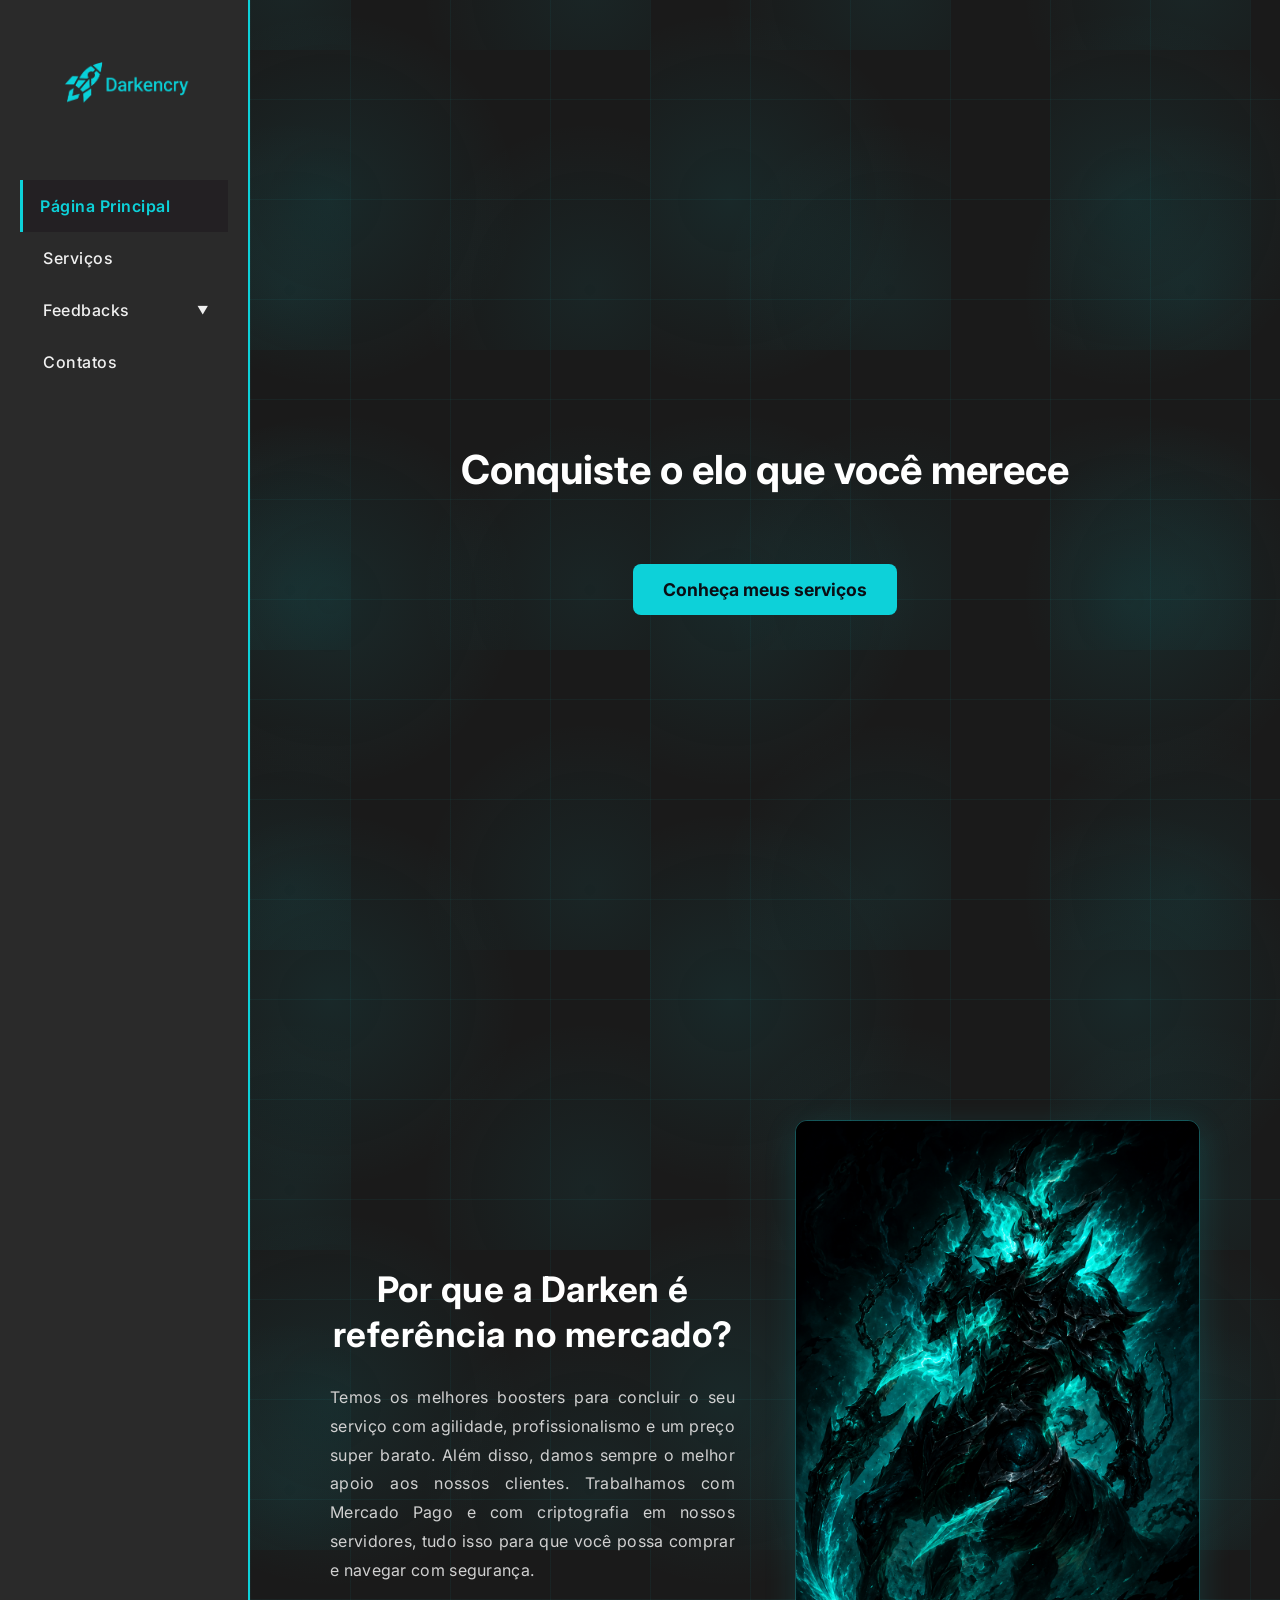
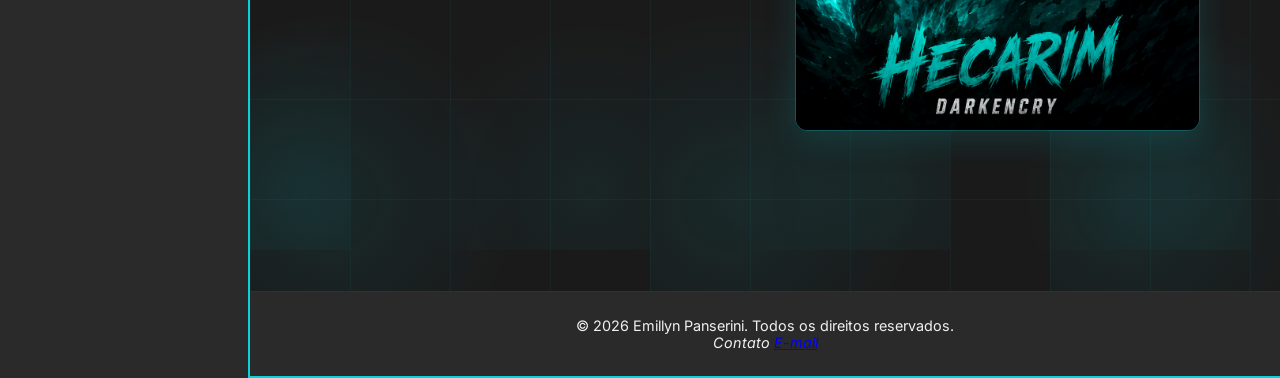
<file: index.html>
<!DOCTYPE html>
<html lang="pt-br">
<head>
    <meta charset="UTF-8">
    <meta name="viewport" content="width=device-width, initial-scale=1.0">
    <title>Darkencry</title>
    <meta content="Desde 2016 chego ao Desafiante (Challenger). Aumente sua 
    habilidade com um jogador de alto nível. Serviço profissional, seguro e rápido." 
    name="description">
    <meta content="Darkencry" property="og:title">
    <link rel="stylesheet" href="./css/style.css">
    <link rel="shortcut icon" href="./imagens/favicon.ico" type="image/x-icon">
    <link rel="preconnect" href="https://fonts.googleapis.com">
    <link rel="preconnect" href="https://fonts.gstatic.com" crossorigin>
    <link href="https://fonts.googleapis.com/css2?family=Inter:ital,opsz,wght@0,14..32,100..900;1,14..32,100..900&family=Poppins:ital,wght@0,100;0,200;0,300;0,400;0,500;0,600;0,700;0,800;0,900;1,100;1,200;1,300;1,400;1,500;1,600;1,700;1,800;1,900&display=swap" rel="stylesheet">
</head>

<body>

    <nav>
        <a class="nav-logo" href="index.html">
            <img class="logo" src="./imagens/logo.png" alt="logoDarken">
        </a>
        <ul class="nav-list">
            <li><a href="index.html" class="active">Página Principal</a></li>
            <li><a href="./paginas/servicos.html">Serviços</a></li>
            <li class="nav-item-feedbacks">
                <a href="./paginas/feedbacks.html">Feedbacks</a>
                <ul class="nav-submenu">
                    <li><a href="./paginas/feedbacks.html#formularioFeedback">Formulário</a></li>
                </ul>
            </li>
            <li><a href="./paginas/contato.html">Contatos</a></li>
        </ul>
    </nav>

    <main class="main-hero">
        <section class="hero container">
            <h1>Conquiste o elo que você merece</h1>
            <a href="./paginas/servicos.html" class="btn-hero">Conheça meus serviços</a>     
        </section>

        <section class="referencia-section">
            <div class="referencia-content">
                <div class="referencia-texto">
                    <h2 class="referencia-titulo">Por que a Darken é referência no mercado?</h2>
                    <p class="referencia-descricao">Temos os melhores boosters para concluir o seu serviço com agilidade, profissionalismo e um preço super barato. Além disso, damos sempre o melhor apoio aos nossos clientes. Trabalhamos com Mercado Pago e com criptografia em nossos servidores, tudo isso para que você possa comprar e navegar com segurança.</p>
                </div>
                <figure class="referencia-aside">
                    <img src="./imagens/aside.png" alt="Imagem de referência Darkencry">
                </figure>
            </div>
        </section>
    </main>

    <footer class="footer">
        <p>&copy; 2026 Emillyn Panserini. Todos os direitos reservados.</p>
        <address>
            Contato <a href="mailto:emillyn2003@gmail.com">E-mail</a>
        </address>
    </footer>

    <script src="./scripts/script.js"></script>
</body>
</html>
</file>
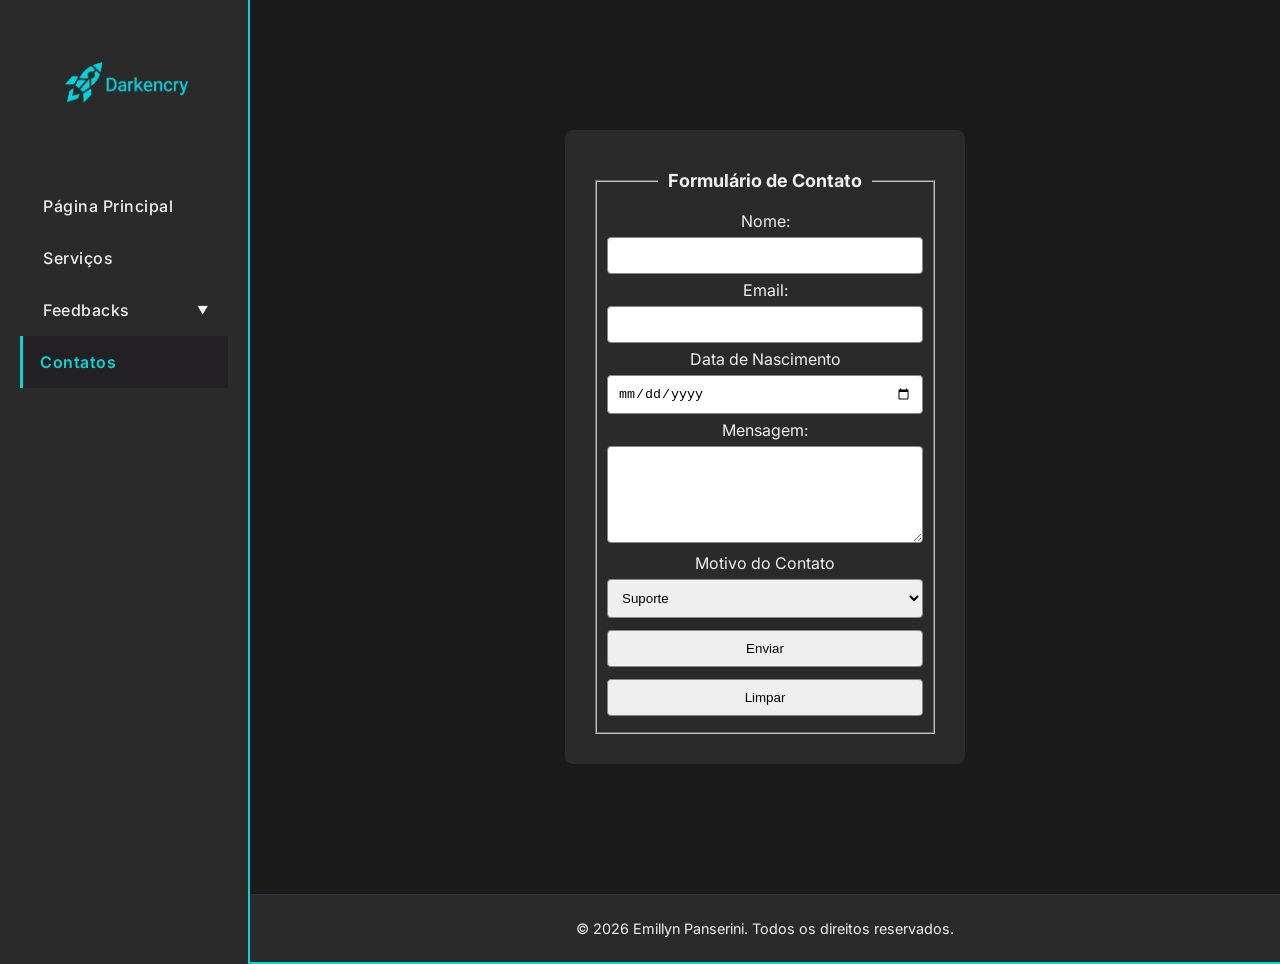
<file: paginas/contato.html>
<!DOCTYPE html>
<html lang="pt-br">
<head>
    <meta charset="UTF-8">
    <meta name="viewport" content="width=device-width, initial-scale=1.0">
    <title>Darkencry</title>
    <meta content="Desde 2016 chego ao Desafiante (Challenger). Aumente sua 
    habilidade com um jogador de alto nível. Serviço profissional, seguro e rápido." 
    name="description">
    <meta content="Darkencry" property="og:title">

    <!-- CSS E HTML LINKADOS-->
    <link rel="stylesheet" href="../css/style.css">
    <link rel="shortcut icon" href="../imagens/favicon.ico" type="image/x-icon">
    <link rel="stylesheet" href="../css/formulario.css">

    <!-- FONTES E ICON-->
    <link rel="preconnect" href="https://fonts.googleapis.com">
    <link rel="preconnect" href="https://fonts.gstatic.com" crossorigin>
    <link href="https://fonts.googleapis.com/css2?family=Inter:ital,opsz,wght@0,14..32,100..900;1,14..32,100..900&family=Poppins:ital,wght@0,100;0,200;0,300;0,400;0,500;0,600;0,700;0,800;0,900;1,100;1,200;1,300;1,400;1,500;1,600;1,700;1,800;1,900&display=swap" rel="stylesheet">
</head>

<body>

    <nav>
        <a class="nav-logo" href="../index.html">
            <img class="logo" src="../imagens/logo.png" alt="logoDarken">
        </a>
        <ul class="nav-list">
            <li><a href="../index.html">Página Principal</a></li>
            <li><a href="servicos.html">Serviços</a></li>
            <li class="nav-item-feedbacks">
                <a href="feedbacks.html">Feedbacks</a>
                <ul class="nav-submenu">
                    <li><a href="feedbacks.html#formularioFeedback">Formulário</a></li>
                </ul>
            </li>
            <li><a href="contato.html" class="active">Contatos</a></li>
        </ul>
    </nav>

    <main>
        <form id="formulario" action="respFormulario.html" method="post">
            <fieldset>
                <legend>Formulário de Contato</legend>
                <label for="nome">Nome:</label>
                <input id="nome" name="Nome" type="text" required>

                <label for="email">Email:</label>
                <input id="email" name="Email" type="email" required>

                <label for="dtNascimento">Data de Nascimento</label>
                <input id="dtNascimento" name="DtNascimento" type="date" required>

                <label for="mensagem">Mensagem:</label>
                <textarea id="mensagem" name="txtMensagem" rows="5"></textarea>

                <label for="motivo">Motivo do Contato</label>
                <select id="motivo" name="motivo">
                    <option value="suporte">Suporte</option>
                    <option value="vendas">Vendas</option>
                    <option value="servicos">Serviços</option>
                    <option value="feedback">Feedback</option>
                    <option value="outros">Outros</option>
                </select>

                <!-- <input type="submit" value="Enviar"> -->
                <button onclick="mostrarDadosForm(event)">Enviar</button>
                <button onclick="limparDados(event)">Limpar</button>
            </fieldset>

        </form>
        <section id="resultadoFormulario">
            <h2 id="resposta"></h2>
            <p id="pNome"></p>
            <p id="pEmail"></p>
            <p id="pData"></p>
            <p id="pMensagem"></p>
            <p id="pMotivo"></p>
        </section>
    </main>

    <footer>
        <p>&copy; 2026 Emillyn Panserini. Todos os direitos reservados.</p>
    </footer>

    <script src="../scripts/script.js"></script>
</body>
</html>
</file>
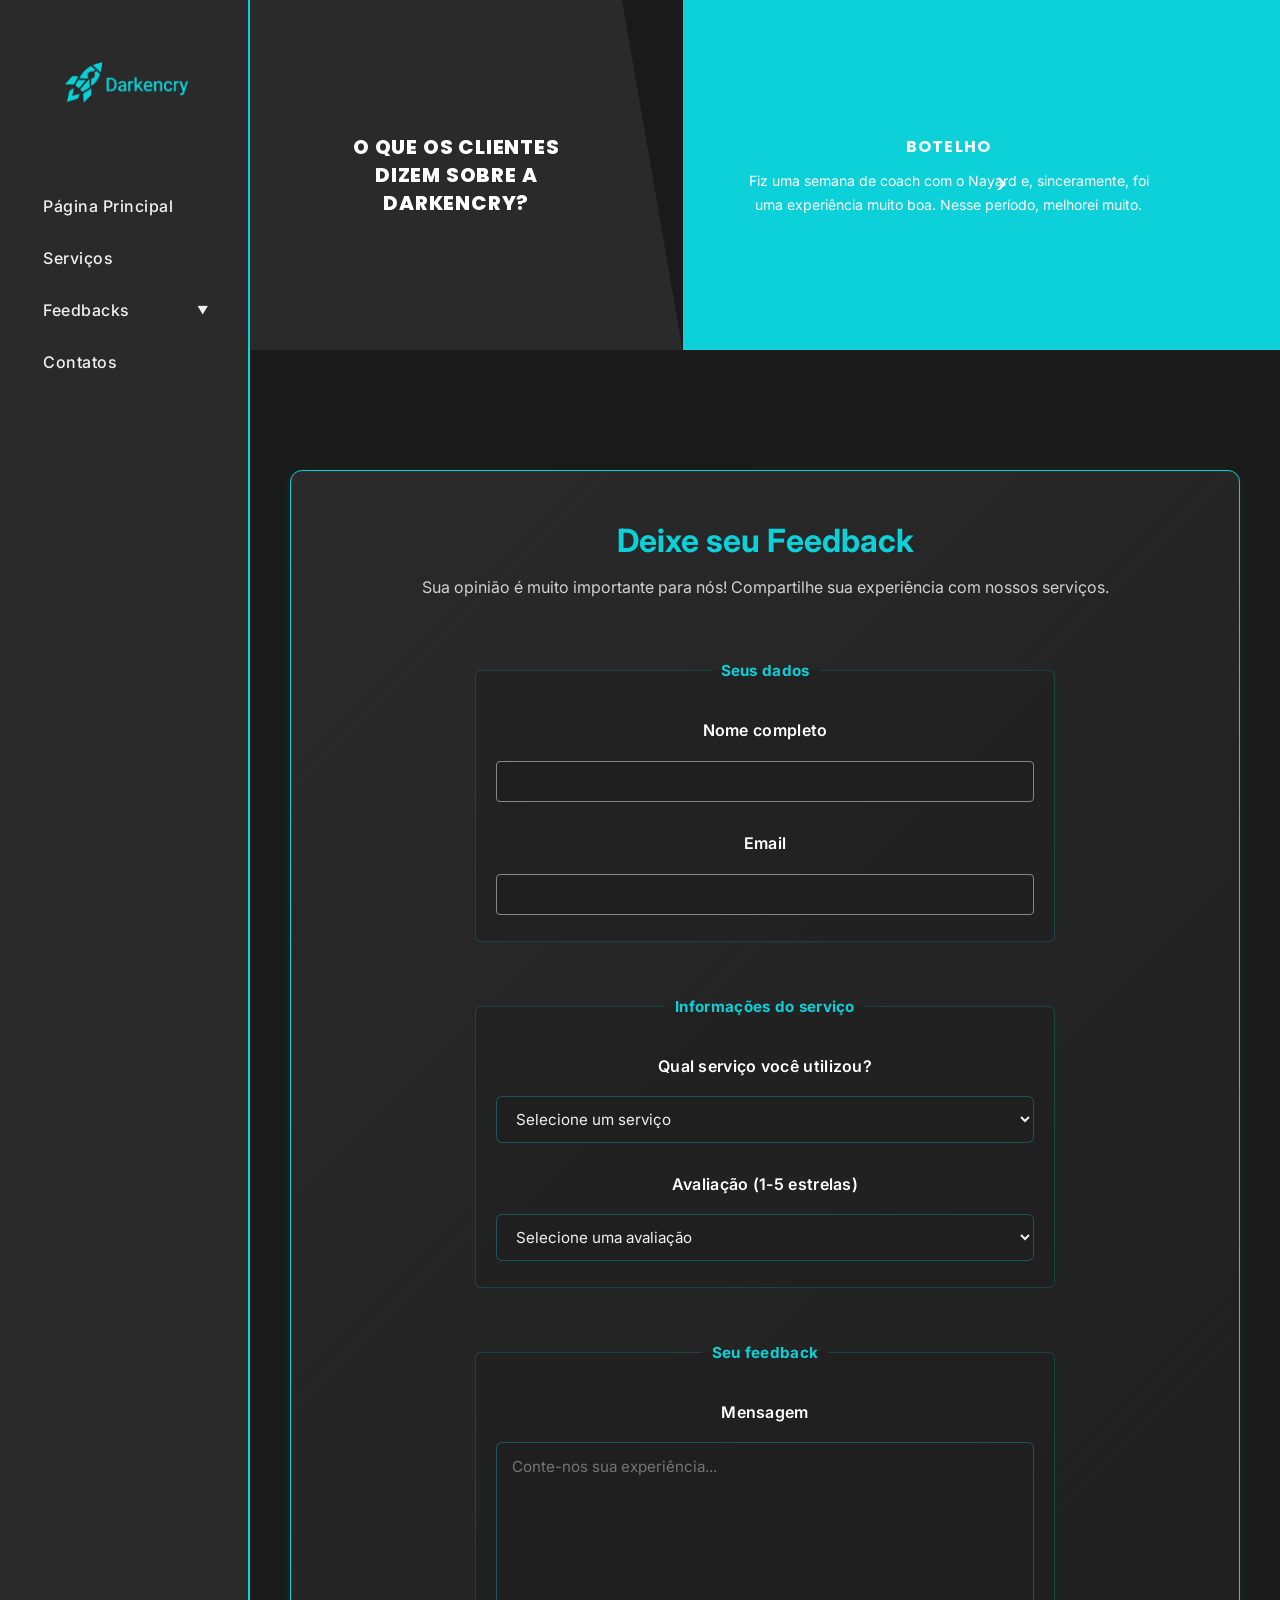
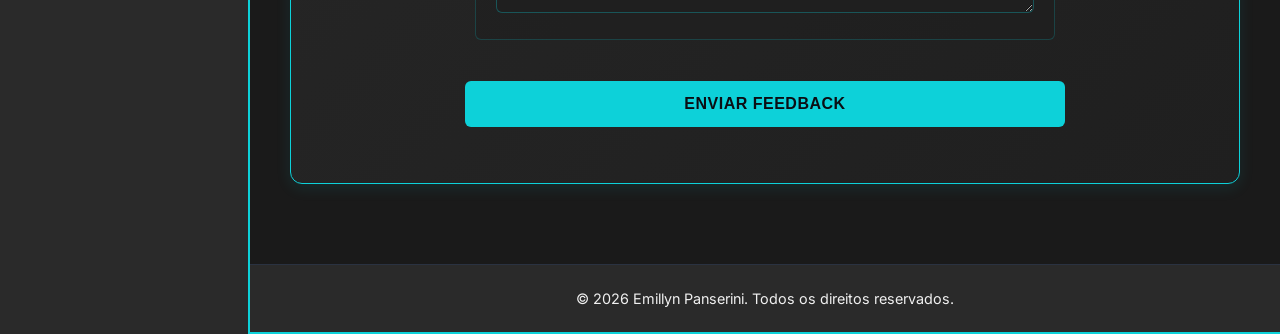
<file: paginas/feedbacks.html>
<!DOCTYPE html>
<html lang="pt-br">
<head>
    <meta charset="UTF-8">
    <meta name="viewport" content="width=device-width, initial-scale=1.0">
    <title>Feedbacks - Darkencry</title>
    <meta content="Veja o que nossos clientes dizem sobre a Darkencry." name="description">
    <meta content="Feedbacks - Darkencry" property="og:title">
    <link rel="stylesheet" href="../css/style.css">
    <link rel="shortcut icon" href="../imagens/favicon.ico" type="image/x-icon">
    <link rel="stylesheet" href="../css/formulario.css">
    <link rel="preconnect" href="https://fonts.googleapis.com">
    <link rel="preconnect" href="https://fonts.gstatic.com" crossorigin>
    <link href="https://fonts.googleapis.com/css2?family=Inter:ital,opsz,wght@0,14..32,100..900;1,14..32,100..900&family=Poppins:ital,wght@0,100;0,200;0,300;0,400;0,500;0,600;0,700;0,800;0,900;1,100;1,200;1,300;1,400;1,500;1,600;1,700;1,800;1,900&display=swap" rel="stylesheet">
</head>

<body>

    <nav>
        <a class="nav-logo" href="../index.html">
            <img class="logo" src="../imagens/logo.png" alt="logoDarken">
        </a>
        <ul class="nav-list">
            <li><a href="../index.html">Página Principal</a></li>
            <li><a href="servicos.html">Serviços</a></li>
            <li class="nav-item-feedbacks active">
                <a href="feedbacks.html">Feedbacks</a>
                <ul class="nav-submenu">
                    <li><a href="feedbacks.html#formularioFeedback">Formulário</a></li>
                </ul>
            </li>
            <li><a href="contato.html">Contatos</a></li>
        </ul>
    </nav>

    <main>

        <!-- SEÇÃO: Faixa de depoimentos com carrossel -->
        <section class="depoimentos-section">
            <aside class="depoimentos-titulo-aside">
                <h2>O QUE OS CLIENTES DIZEM SOBRE A DARKENCRY?</h2>
            </aside>

            <section class="depoimentos-carrossel-area">
                <ul class="carrossel-lista" id="carrosselLista">

                    <li class="carrossel-item ativo">
                        <article class="depoimento-card">
                            <h3>BOTELHO</h3>
                            <p>Fiz uma semana de coach com o Nayard e, sinceramente, foi uma experiência muito boa. Nesse período, melhorei muito.</p>
                        </article>
                    </li>

                    <li class="carrossel-item">
                        <article class="depoimento-card">
                            <h3>STER</h3>
                            <p>Duoboost top, no precinho e fácil de combinar, recomendo dms!!!</p>
                        </article>
                    </li>

                    <li class="carrossel-item">
                        <article class="depoimento-card">
                            <h3>JOÃO</h3>
                            <p>Muito bom, 100% garantido, muito bom mesmo.</p>
                        </article>
                    </li>

                    <li class="carrossel-item">
                        <article class="depoimento-card">
                            <h3>KAUAN</h3>
                            <p>Mesmo sendo iniciante no LoL, já estou começando a perceber uma evolução muito grande na minha gameplay graças às aulas de coach.</p>
                        </article>
                    </li>

                </ul>
                <button class="carrossel-btn carrossel-btn-next" id="btnNext" type="button" aria-label="Próximo depoimento">&#8250;</button>
            </section>
        </section>

        <!-- SEÇÃO: Formulário de feedback -->
        <section class="novo-feedback-section" id="formularioFeedback">
            <h2 class="novo-feedback-titulo">Deixe seu Feedback</h2>
            <p class="novo-feedback-subtitulo">Sua opinião é muito importante para nós! Compartilhe sua experiência com nossos serviços.</p>

            <form class="feedback-form" id="formFeedback">
                <fieldset>
                    <legend class="form-legend">Seus dados</legend>
                    <label for="nome">Nome completo</label>
                    <input type="text" id="nome" name="nome" required>

                    <label for="email">Email</label>
                    <input type="email" id="email" name="email" required>
                </fieldset>

                <fieldset>
                    <legend class="form-legend">Informações do serviço</legend>
                    <label for="servico">Qual serviço você utilizou?</label>
                    <select id="servico" name="servico" required>
                        <option value="">Selecione um serviço</option>
                        <option value="elo-boost">Elo Boost</option>
                        <option value="duo-boost">Duo Boost</option>
                        <option value="coach">Coach</option>
                        <option value="vitorias-garantidas">Vitórias Garantidas</option>
                    </select>

                    <label for="avaliacao">Avaliação (1-5 estrelas)</label>
                    <select id="avaliacao" name="avaliacao" required>
                        <option value="">Selecione uma avaliação</option>
                        <option value="5">⭐⭐⭐⭐⭐ (5 estrelas)</option>
                        <option value="4">⭐⭐⭐⭐ (4 estrelas)</option>
                        <option value="3">⭐⭐⭐ (3 estrelas)</option>
                        <option value="2">⭐⭐ (2 estrelas)</option>
                        <option value="1">⭐ (1 estrela)</option>
                    </select>
                </fieldset>

                <fieldset>
                    <legend class="form-legend">Seu feedback</legend>
                    <label for="mensagem">Mensagem</label>
                    <textarea id="mensagem" name="mensagem" rows="6" placeholder="Conte-nos sua experiência..." required></textarea>
                </fieldset>

                <button type="submit" class="btn-feedback">Enviar Feedback</button>
            </form>

            <section class="feedback-resposta" id="feedbackResposta" hidden>
                <h3 id="respostaH3"></h3>
                <p id="respostaNome"></p>
                <p id="respostaEmail"></p>
                <p id="respostaServico"></p>
                <p id="respostaAvaliacao"></p>
                <p id="respostaMensagem"></p>
            </section>
        </section>

    </main>

    <footer>
        <p>&copy; 2026 Emillyn Panserini. Todos os direitos reservados.</p>
    </footer>

    <script src="../scripts/script.js"></script>
</body>
</html>
</file>
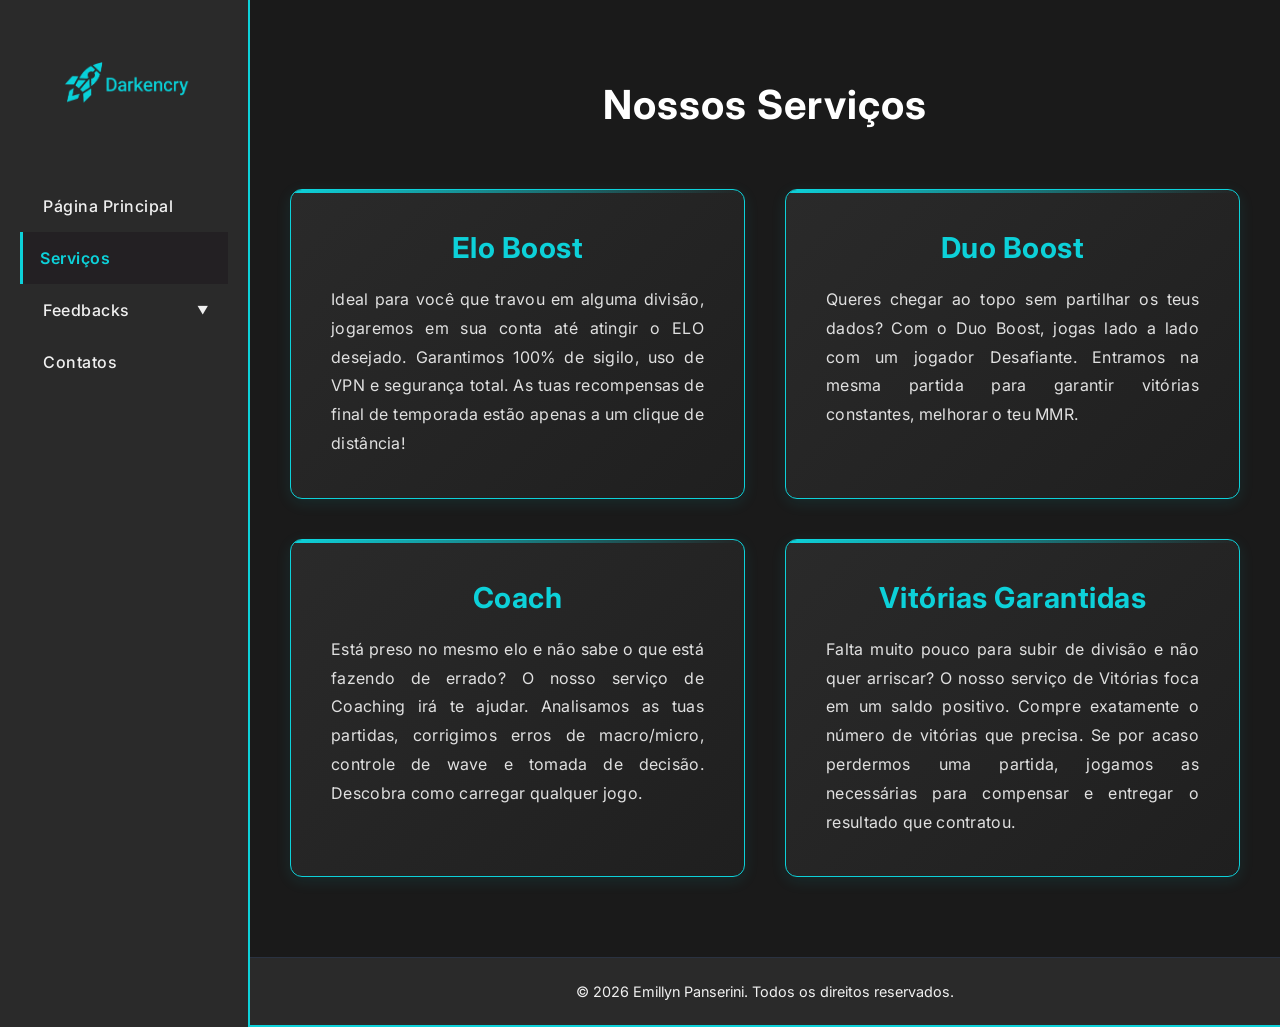
<file: paginas/servicos.html>
<!DOCTYPE html>
<html lang="pt-br">
<head>
    <meta charset="UTF-8">
    <meta name="viewport" content="width=device-width, initial-scale=1.0">
    <title>Darkencry</title>
    <meta content="Desde 2016 chego ao Desafiante (Challenger). Aumente sua 
    habilidade com um jogador de alto nível. Serviço profissional, seguro e rápido." 
    name="description">
    <meta content="Darkencry" property="og:title">
    <!-- CSS E HTML LINKADOS-->
    <link rel="stylesheet" href="../css/style.css">
    <link rel="shortcut icon" href="../imagens/favicon.ico" type="image/x-icon">
    <link rel="stylesheet" href="../css/formulario.css">

    <!-- FONTES E ICON-->
    <link rel="preconnect" href="https://fonts.googleapis.com">
    <link rel="preconnect" href="https://fonts.gstatic.com" crossorigin>
    <link href="https://fonts.googleapis.com/css2?family=Inter:ital,opsz,wght@0,14..32,100..900;1,14..32,100..900&family=Poppins:ital,wght@0,100;0,200;0,300;0,400;0,500;0,600;0,700;0,800;0,900;1,100;1,200;1,300;1,400;1,500;1,600;1,700;1,800;1,900&display=swap" rel="stylesheet">
</head>

<body>

    <nav>
        <a class="nav-logo" href="../index.html">
            <img class="logo" src="../imagens/logo.png" alt="logoDarken">
        </a>
        <ul class="nav-list">
            <li><a href="../index.html">Página Principal</a></li>
            <li><a href="servicos.html" class="active">Serviços</a></li>
            <li class="nav-item-feedbacks">
                <a href="feedbacks.html">Feedbacks</a>
                <ul class="nav-submenu">
                    <li><a href="feedbacks.html#formularioFeedback">Formulário</a></li>
                </ul>
            </li>
            <li><a href="contato.html">Contatos</a></li>
        </ul>
    </nav>

    <main>
        <section class="servicos-container">
            <h1 class="servicos-titulo">Nossos Serviços</h1>
            
            <section class="servicos-grid">
                <article class="servico-card">
                    <h2 class="servico-titulo">Elo Boost</h2>
                    <p class="servico-descricao">
                        Ideal para você que travou em alguma divisão,
                        jogaremos em sua conta até atingir o ELO desejado.
                        Garantimos 100% de sigilo, uso de VPN e segurança total. 
                        As tuas recompensas de final de temporada estão apenas a 
                        um clique de distância!
                    </p>
                </article>

                <article class="servico-card">
                    <h2 class="servico-titulo">Duo Boost</h2>
                    <p class="servico-descricao">Queres chegar ao topo sem partilhar os teus dados? Com o Duo Boost, jogas lado a lado com um jogador Desafiante. Entramos na mesma partida para garantir vitórias constantes, melhorar o teu MMR.</p>
                </article>

                <article class="servico-card">
                    <h2 class="servico-titulo">Coach</h2>
                    <p class="servico-descricao">
                        Está preso no mesmo elo e não sabe o que está fazendo de errado? 
                        O nosso serviço de Coaching irá te ajudar.
                        Analisamos as tuas partidas, corrigimos erros de macro/micro, 
                        controle de wave e tomada de decisão. Descobra como carregar qualquer jogo.
                    </p>
                </article>

                <article class="servico-card">
                    <h2 class="servico-titulo">Vitórias Garantidas</h2>
                    <p class="servico-descricao">
                        Falta muito pouco para subir de divisão e não quer arriscar? 
                        O nosso serviço de Vitórias foca em um saldo positivo. 
                        Compre exatamente o número de vitórias que precisa. 
                        Se por acaso perdermos uma partida, jogamos as necessárias 
                        para compensar e entregar o resultado que contratou.
                    </p>
                </article>
            </section>
        </section>
    </main>

    <footer>
        <p>&copy; 2026 Emillyn Panserini. Todos os direitos reservados.</p>
    </footer>

</body>
</html>
</file>
<file: css/style.css>
/* Váriavéis globais */
:root{
    --bg-color: #1A1A1A;
    --nav-bg: #2A2A2A;
    --text-main: #F0F0F0;
    --accent-color: #0DD1D9;
    --accent-hover: #0BA5AB;
}

* {
    margin: 0;
    padding: 0;
    box-sizing: border-box;
}

body{
    font-family: "Inter", sans-serif;
    background-color: var(--bg-color);
    color: var(--text-main);
    display: grid;
    grid-template-columns: 250px 1fr;
    grid-template-rows: 1fr auto;
    font-optical-sizing: auto; /* melhora legibilidade em tamanhos de fontes diferentes*/
    min-height: 100vh; /* garante que o body ocupe a tela toda*/
}

.hero h1 {
    font-size: 2.5rem;
    margin-bottom: 40px;
    color: #FFFFFF;
}

.logo{
    width: 150px; /*define a largura do elemento, neste caso a imagem que está com a classe logo*/
    height: 90px; /*define a altura do elemento, neste caso a imagem que está com a classe logo*/
    border-radius: 50%;
}

/*Estilos para barra de navegação*/

nav{
    display: flex;
    flex-direction: column;
    align-items: center;
    justify-content: flex-start;
    gap: 50px;
    padding: 30px 20px;
    background-color: var(--nav-bg);
    position: relative;
    grid-column: 1;
    grid-row: 1 / 3;
    width: 250px;
    min-height: 100vh;
    flex-shrink: 0;
    border-right: 2px solid var(--accent-color);
}

.nav-logo{
    display: inline-flex;
    align-items: center;
    justify-content: center;
    flex-shrink: 0;
    margin-top: 10px;
}

nav ul{
    list-style-type: none;
    padding: 0;
    display: flex;
    flex-direction: column;
    justify-content: flex-start;
    align-items: stretch;
    gap: 0;
    width: 100%;
}

nav ul li{
    margin: 0;
    width: 100%;
    position: relative;
}

.nav-item-feedbacks {
    position: relative;
}

.nav-item-feedbacks > a {
    display: flex;
    justify-content: space-between;
    align-items: center;
}

.nav-item-feedbacks > a::after {
    content: '▼';
    font-size: 0.7rem;
    margin-left: 8px;
    transition: transform 0.3s ease;
}

.nav-item-feedbacks:hover > a::after {
    transform: rotate(180deg);
}

.nav-submenu {
    display: none;
    position: absolute;
    top: 100%;
    left: 0;
    background-color: #1F1F1F;
    border: 1px solid var(--accent-color);
    border-top: none;
    border-radius: 0 0 6px 6px;
    min-width: 100%;
    list-style: none;
    padding: 0;
    margin-left: 205px;
    margin-top: -50px;
    flex-direction: column;
    z-index: 100;
}

.nav-item-feedbacks:hover .nav-submenu {
    display: flex;
}

.nav-submenu li {
    width: 100%;
}

.nav-submenu li a {
    color: var(--text-main);
    text-decoration: none;
    font-weight: 500;
    letter-spacing: 0.5px;
    transition: all 0.3s ease;
    padding: 12px 20px;
    display: block;
    border-radius: 0;
    position: relative;
    text-align: left;
    border-left: 3px solid transparent;
}

.nav-submenu li a:hover {
    background-color: #232023;
    color: var(--accent-color);
    border-left: 3px solid var(--accent-color);
    padding-left: 17px;
}

nav ul li a{
    color: var(--text-main);
    text-decoration: none;
    font-weight: 500;
    letter-spacing: 0.5px;
    transition: all 0.3s ease;
    padding: 16px 20px;
    border-radius: 0;
    display: block;
    position: relative;
    width: 100%;
    text-align: left;
    border-left: 3px solid transparent;
}

nav ul li a:hover {
    background-color: #232023;
    color: var(--accent-color);
    border-left: 3px solid var(--accent-color);
    padding-left: 17px;
}

nav ul li a:active,
nav ul li a.active {
    background-color: #232023;
    color: var(--accent-color);
    border-left: 3px solid var(--accent-color);
    padding-left: 17px;
    font-weight: 600;
}

/*Estilos do conteúdo principal (main)*/
main{
    grid-column: 2;
    grid-row: 1;
    padding: 80px 40px;
    text-align: center;
    display: flex;
    flex-direction: column;
    justify-content: center;
}

/* Background especial para página principal */
main.main-hero {
    background-image: 
        linear-gradient(0deg, rgba(13, 209, 217, 0.05) 1px, transparent 1px),
        linear-gradient(90deg, rgba(13, 209, 217, 0.05) 1px, transparent 1px),
        radial-gradient(circle at 20% 50%, rgba(13, 209, 217, 0.08) 0%, transparent 50%),
        radial-gradient(circle at 80% 80%, rgba(13, 209, 217, 0.06) 0%, transparent 50%);
    background-size: 
        100px 100px,
        100px 100px,
        400px 400px,
        300px 300px;
    background-position: 0 0, 0 0, 0 0, 100px 50px;
    min-height: 100vh;
}

.hero {
    min-height: 100vh;
    display: flex;
    flex-direction: column;
    justify-content: center;
    align-items: center;
    gap: 30px;
}

/* Wrapper para manter main e footer juntos */
body > main {
    display: flex;
    flex-direction: column;
}

body > footer {
    grid-column: 2;
    grid-row: 2;
    margin-top: 0;
}

/* Estilos do Botão */
.btn-hero {
    display: inline-block;
    background-color: var(--accent-color);
    color: #0B0E14; /* Texto escuro dentro do botão claro para contraste */
    padding: 15px 30px;
    text-decoration: none;
    font-weight: 700;
    font-size: 1.1rem;
    border-radius: 8px;
    transition: background-color 0.3s ease, transform 0.2s ease;
}

.btn-hero:hover {
    background-color: var(--accent-hover);
    transform: translateY(-3px); /* Efeito de flutuar ao passar o mouse */
}

/*Estilos para o rodapé*/
footer{
    background-color: var(--nav-bg);
    color: var(--text-main);
    text-align: center;
    padding: 25px;
    border-top: 1px solid #2A3241; /* Separação sutil */
    font-size: 0.9rem;
    position: relative; /*o relative é pq conforme for adicionado elementos no main o footer desce, ele n fica fixo*/
    border-bottom: 2px solid var(--accent-color); /* linha ciano*/
}

/* Estilos para a página de Serviços */
.servicos-container {
    width: 100%;
    max-width: 1200px;
    margin: 0 auto;
}

/* Seção de Referência */
.referencia-section {
    padding: 80px 40px;
    margin-top: 60px;
}

.referencia-content {
    display: grid;
    grid-template-columns: 1fr 1fr;
    gap: 60px;
    align-items: center;
    max-width: 1200px;
    margin: 0 auto;
}

.referencia-texto {
    display: flex;
    flex-direction: column;
    gap: 25px;
}

.referencia-titulo {
    font-size: 2.2rem;
    font-weight: 700;
    color: #FFFFFF;
    letter-spacing: 0.5px;
    line-height: 1.3;
}

.referencia-descricao {
    font-size: 1rem;
    line-height: 1.8;
    color: #D0D0D0;
    text-align: justify;
    letter-spacing: 0.3px;
}

.referencia-aside {
    display: flex;
    align-items: center;
    justify-content: center;
    overflow: hidden;
    border-radius: 12px;
    box-shadow: 0 8px 32px rgba(13, 209, 217, 0.15);
    border: 1px solid rgba(13, 209, 217, 0.3);
}

.referencia-aside img {
    width: 100%;
    height: auto;
    display: block;
    object-fit: cover;
    transition: transform 0.3s ease;
}

.referencia-aside:hover img {
    transform: scale(1.05);
}

.servicos-container {
    width: 100%;
    max-width: 1200px;
    margin: 0 auto;
}

.servicos-titulo {
    font-size: 2.5rem;
    font-weight: 700;
    text-align: center;
    margin-bottom: 60px;
    color: #FFFFFF;
    letter-spacing: 1px;
}

.servicos-grid {
    display: grid;
    grid-template-columns: repeat(auto-fit, minmax(300px, 1fr));
    gap: 40px;
    width: 100%;
}

.servico-card {
    background: linear-gradient(135deg, #2A2A2A 0%, #1F1F1F 100%);
    border: 1px solid var(--accent-color);
    border-radius: 12px;
    padding: 40px;
    transition: all 0.3s ease;
    display: flex;
    flex-direction: column;
    gap: 20px;
    box-shadow: 0 4px 15px rgba(13, 209, 217, 0.1);
    position: relative;
    overflow: hidden;
}

.servico-card::before {
    content: '';
    position: absolute;
    top: 0;
    left: 0;
    right: 0;
    height: 3px;
    background: linear-gradient(90deg, var(--accent-color), transparent);
}

.servico-card:hover {
    transform: translateY(-5px);
    box-shadow: 0 8px 25px rgba(13, 209, 217, 0.2);
    border-color: #0BA5AB;
}

.servico-titulo {
    font-size: 1.8rem;
    font-weight: 700;
    color: var(--accent-color);
    margin: 0;
    letter-spacing: 0.5px;
}

.servico-descricao {
    font-size: 1rem;
    line-height: 1.8;
    color: #E0E0E0;
    margin: 0;
    text-align: justify;
    letter-spacing: 0.3px;
}

/* Estilos para a página de Feedbacks */
.feedbacks-container {
    width: 100%;
    max-width: 900px;
    margin: 0 auto;
}

.feedbacks-titulo {
    font-size: 2.5rem;
    font-weight: 700;
    text-align: center;
    margin-bottom: 60px;
    color: #FFFFFF;
    letter-spacing: 1px;
}

.feedbacks-grid {
    display: grid;
    grid-template-columns: repeat(auto-fit, minmax(350px, 1fr));
    gap: 40px;
    width: 100%;
    margin-bottom: 80px;
}

.feedback-card {
    background: linear-gradient(135deg, #2A2A2A 0%, #1F1F1F 100%);
    border: 1px solid var(--accent-color);
    border-radius: 12px;
    overflow: hidden;
    transition: all 0.3s ease;
    box-shadow: 0 4px 15px rgba(13, 209, 217, 0.1);
}

.feedback-card:hover {
    transform: translateY(-5px);
    box-shadow: 0 8px 25px rgba(13, 209, 217, 0.2);
    border-color: #0BA5AB;
}

.feedback-imagem {
    width: 100%;
    height: 350px;
    object-fit: contain;
}

.novo-feedback-section {
    background: linear-gradient(135deg, #2A2A2A 0%, #1F1F1F 100%);
    border: 1px solid var(--accent-color);
    border-radius: 12px;
    padding: 50px;
    margin-top: 60px;
    box-shadow: 0 4px 15px rgba(13, 209, 217, 0.1);
}

.novo-feedback-titulo {
    font-size: 2rem;
    font-weight: 700;
    color: var(--accent-color);
    margin-bottom: 15px;
    text-align: center;
}

.novo-feedback-subtitulo {
    font-size: 1rem;
    color: #D0D0D0;
    text-align: center;
    margin-bottom: 40px;
    line-height: 1.6;
}

.feedback-form {
    display: flex;
    flex-direction: column;
    gap: 25px;
    max-width: 600px;
    margin: 0 auto;
}

.feedback-form fieldset {
    display: flex;
    flex-direction: column;
    gap: 15px;
    border: 1px solid rgba(13, 209, 217, 0.2);
    border-radius: 6px;
    padding: 20px;
    background-color: rgba(31, 31, 31, 0.5);
}

.form-legend {
    font-size: 0.95rem;
    font-weight: 700;
    color: var(--accent-color);
    letter-spacing: 0.3px;
    margin-bottom: 10px;
}

.feedback-form label {
    font-size: 1rem;
    font-weight: 600;
    color: #FFFFFF;
    letter-spacing: 0.3px;
    margin-top: 10px;
}

.feedback-form label:first-of-type {
    margin-top: 0;
}

.feedback-form input,
.feedback-form textarea,
.feedback-form select {
    padding: 12px 15px;
    background-color: #1F1F1F;
    border: 1px solid rgba(13, 209, 217, 0.3);
    border-radius: 6px;
    color: #F0F0F0;
    font-family: "Inter", sans-serif;
    font-size: 0.95rem;
    transition: all 0.3s ease;
    margin-top: 5px;
}

.feedback-form input:focus,
.feedback-form textarea:focus,
.feedback-form select:focus {
    outline: none;
    border-color: var(--accent-color);
    box-shadow: 0 0 8px rgba(13, 209, 217, 0.3);
    background-color: #242424;
}

.feedback-form textarea {
    resize: vertical;
    font-family: "Inter", sans-serif;
    line-height: 1.6;
}

.btn-feedback {
    padding: 14px 30px;
    background-color: var(--accent-color);
    color: #0B0E14;
    border: none;
    border-radius: 6px;
    font-size: 1rem;
    font-weight: 700;
    cursor: pointer;
    transition: all 0.3s ease;
    text-transform: uppercase;
    letter-spacing: 0.5px;
}

.btn-feedback:hover {
    background-color: var(--accent-hover);
    transform: translateY(-2px);
    box-shadow: 0 4px 12px rgba(13, 209, 217, 0.3);
}

.btn-feedback:active {
    transform: translateY(0);
}

/* Responsividade para computadores */
@media (min-width: 992px) {
    body {
        grid-template-columns: 250px 1fr;
    }

    nav {
        grid-column: 1;
        grid-row: 1 / 3;
        width: 250px;
        flex-direction: column;
        gap: 50px;
    }

    main {
        grid-column: 2;
        padding: 80px 40px;
    }

    body > footer {
        grid-column: 2;
    }

    .referencia-content {
        grid-template-columns: 1fr 1fr;
    }

    .feedbacks-grid {
        grid-template-columns: repeat(3, 1fr);
    }
}

/* Responsividade para smartphones */
@media (max-width: 767px) {
    .servicos-titulo {
        font-size: 2rem;
        margin-bottom: 40px;
    }

    .servicos-grid {
        grid-template-columns: 1fr;
        gap: 30px;
    }

    .servico-card {
        padding: 30px;
    }

    .servico-titulo {
        font-size: 1.5rem;
    }

    .servico-descricao {
        font-size: 0.95rem;
        line-height: 1.7;
    }

    /* Responsividade da seção de referência */
    .referencia-section {
        padding: 60px 20px;
    }

    .referencia-content {
        grid-template-columns: 1fr;
        gap: 40px;
    }

    .referencia-titulo {
        font-size: 1.7rem;
    }

    .referencia-descricao {
        font-size: 0.95rem;
        line-height: 1.7;
    }

    main {
        padding: 40px 20px;
    }

    .hero {
        min-height: auto;
        padding: 60px 20px;
    }

    nav {
        grid-column: 1;
        grid-row: 1;
        width: 100%;
        flex-direction: row;
        justify-content: space-between;
        padding: 15px 20px;
        min-height: auto;
        gap: 20px;
    }

    .nav-logo {
        order: -1;
    }

    nav ul {
        flex-direction: row;
        flex-wrap: wrap;
        gap: 10px;
    }

    nav ul li a {
        padding: 10px 15px;
        font-size: 0.9rem;
    }

    .nav-submenu {
        position: static;
        display: none;
        background-color: transparent;
        border: none;
    }

    .nav-item-feedbacks:hover .nav-submenu {
        display: none;
    }

    .nav-item-feedbacks > a::after {
        display: none;
    }

    main {
        grid-column: 1;
        grid-row: 2;
        padding: 40px 20px;
    }

    body > footer {
        grid-column: 1;
        grid-row: 3;
    }

    body {
        grid-template-columns: 1fr;
    }

    .feedback-imagem {
        height: 250px;
    }

    /* Responsividade da página de Feedbacks */
    .feedbacks-titulo {
        font-size: 2rem;
        margin-bottom: 40px;
    }

    .feedbacks-grid {
        grid-template-columns: 1fr;
        gap: 30px;
        margin-bottom: 60px;
    }

    .novo-feedback-section {
        padding: 30px 20px;
        margin-top: 40px;
    }

    .novo-feedback-titulo {
        font-size: 1.6rem;
        margin-bottom: 12px;
    }

    .novo-feedback-subtitulo {
        font-size: 0.95rem;
    }

    .feedback-form {
        gap: 20px;
    }

    .feedback-form fieldset {
        padding: 15px;
    }

    .feedback-form input,
    .feedback-form textarea,
    .feedback-form select {
        padding: 10px 12px;
        font-size: 0.9rem;
    }

    .btn-feedback {
        padding: 12px 24px;
        font-size: 0.95rem;
    }
}



/*
  Seção de depoimentos
*/
.depoimentos-section {
    display: flex;
    align-items: stretch;
    height: 350px;
    overflow: hidden;
    margin: -80px -40px 60px -40px;
    flex-shrink: 0;
}

/* Faixa esquerda */
.depoimentos-titulo-aside {
    background-color: var(--nav-bg);
    width: 42%;
    flex-shrink: 0;
    display: flex;
    align-items: center;
    justify-content: center;
    padding: 40px 56px 40px 36px;
    clip-path: polygon(0 0, 86% 0, 100% 100%, 0 100%);
    z-index: 2;
}

.depoimentos-titulo-aside h2 {
    color: #ffffff;
    font-family: 'Poppins', sans-serif;
    font-size: 1.25rem;
    font-weight: 800;
    text-transform: uppercase;
    text-align: center;
    letter-spacing: 0.04em;
    line-height: 1.4;
    max-width: 240px;
}

/* Faixa direita*/
.depoimentos-carrossel-area {
    background-color: var(--accent-color);
    flex: 1;
    position: relative;
    display: flex;
    align-items: center;
    padding: 0 56px;
}

/* Lista de itens*/
.carrossel-lista {
    list-style: none;
    flex: 1;
    position: relative;
    height: 100%;
}

/* Cada item ocupa a mesma área; oculto por padrão */
.carrossel-item {
    position: absolute;
    inset: 0;
    display: flex;
    align-items: center;
    opacity: 0;
    pointer-events: none;
    transition: opacity 0.35s ease;
}

/* Apenas o item ativo aparece */
.carrossel-item.ativo {
    opacity: 1;
    pointer-events: auto;
}

/* Card de depoimento */
.depoimento-card {
    display: flex;
    flex-direction: column;
    gap: 10px;
}

.depoimento-card h3 {
    font-family: 'Poppins', sans-serif;
    font-size: 1rem;
    font-weight: 700;
    text-transform: uppercase;
    color: #ffffff;
    letter-spacing: 0.08em;
}

.depoimento-card p {
    font-family: 'Inter', sans-serif;
    font-size: 0.88rem;
    font-weight: 400;
    color: #ffffff;
    line-height: 1.65;
    max-width: 420px;
}

/* Botões ‹ › posicionados nas bordas da área ciano */
.carrossel-btn {
    position: absolute;
    top: 50%;
    transform: translateY(-50%);
    background: none;
    border: none;
    cursor: pointer;
    color: #ffffff;
    font-size: 2rem;
    line-height: 1;
    padding: 8px;
    z-index: 3;
    transition: opacity 0.2s ease;
}

.carrossel-btn:hover {
    opacity: 0.6;
}

.carrossel-btn-next {
    left: 20px;
}

/* Seção de resposta após envio do formulário */
.feedback-resposta {
    margin-top: 30px;
    padding: 25px;
    background: linear-gradient(135deg, #2A2A2A 0%, #1F1F1F 100%);
    border: 1px solid var(--accent-color);
    border-radius: 8px;
    max-width: 600px;
    margin-left: auto;
    margin-right: auto;
}

.feedback-resposta h3 {
    color: var(--accent-color);
    font-size: 1.2rem;
    margin-bottom: 16px;
}

.feedback-resposta p {
    color: var(--text-main);
    font-size: 0.95rem;
    line-height: 1.7;
    margin-bottom: 6px;
}

/* ================================================
   RESPONSIVIDADE DA FAIXA DE DEPOIMENTOS
   ================================================ */

@media (min-width: 992px) {
    .depoimentos-section {
        margin: -80px -40px 60px -40px;
        height: 350px;
    }
}

@media (max-width: 767px) {
    .depoimentos-section {
        flex-direction: column;
        height: auto;
        margin: -40px -20px 40px -20px;
    }

    .depoimentos-titulo-aside {
        width: 100%;
        clip-path: none;
        padding: 32px 24px;
        justify-content: center;
    }

    .depoimentos-titulo-aside h2 {
        max-width: 100%;
        font-size: 1rem;
        text-align: center;
    }

    .depoimentos-carrossel-area {
        padding: 32px 48px;
        min-height: 180px;
    }

    .carrossel-lista {
        min-height: 160px;
    }

    .depoimento-card p {
        max-width: 100%;
    }

    .carrossel-btn-next {
        right: 0px;
    }
}
</file>
<file: css/formulario.css>
#formulario{
    max-width: 400px;
    margin: 50px auto;
    background-color: #2A2A2A;
    padding: 20px;
    border-radius: 8px;
}
fieldset{
    margin: 10px;
    padding: 10px;
}
fieldset legend{
    padding: 10px;
    font-size: 18px;
    font-weight: bold;
}
input[type="text"],
input[type="email"],
input[type="date"],
button,
select,
textarea{
    width: 100%;
    padding: 10px;
    margin: 6px 0;
    display: inline-block;
    border: 1px solid #888787;
    box-sizing: border-box;
    border-radius: 4px;
}
input[type="submit"]{
    background-color: #100f0f;
    color: #F0F0F0;
    padding: 14px 20px;
    margin: 8px 0;
    border: none;
    border-radius: 4px;
    cursor: pointer;
    width: 100%;
}
input[type="submit"]:hover{
    background-color: #F0F0F0;
    color: #100f0f;
}
</file>
